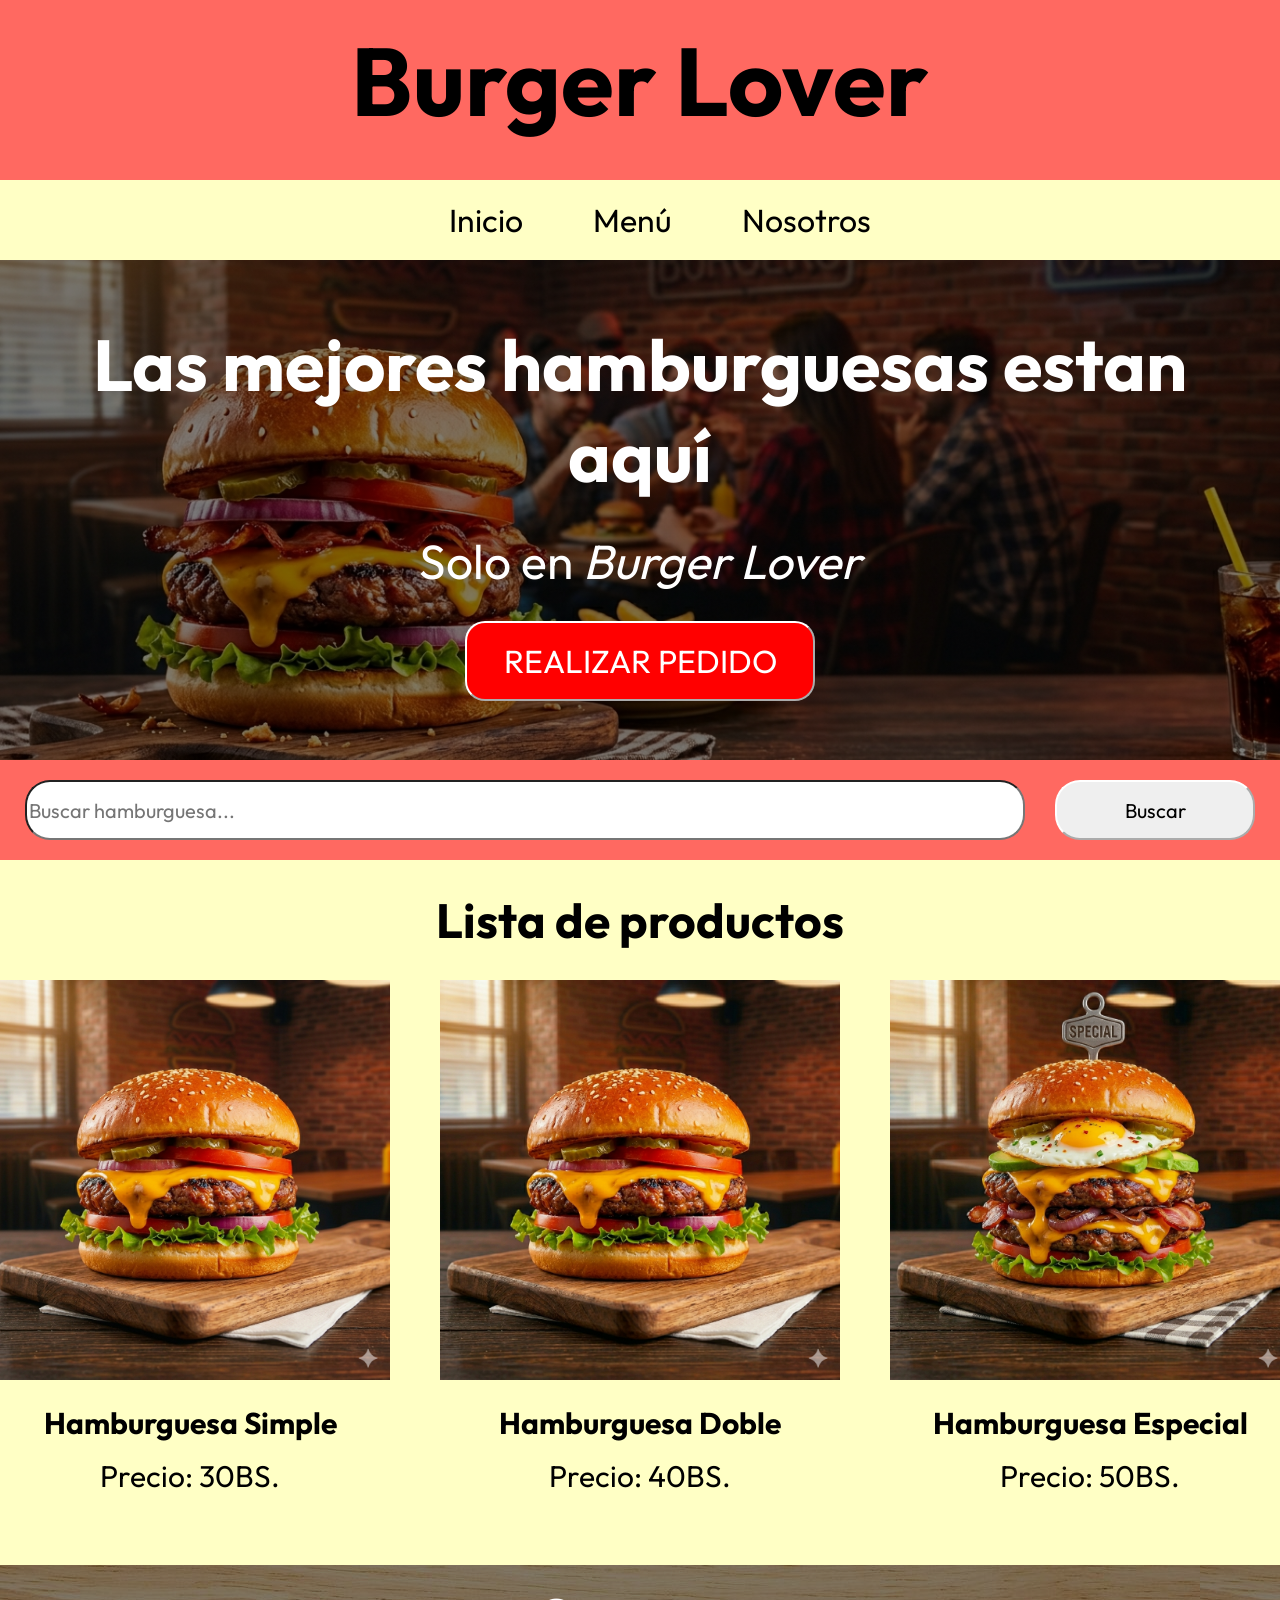
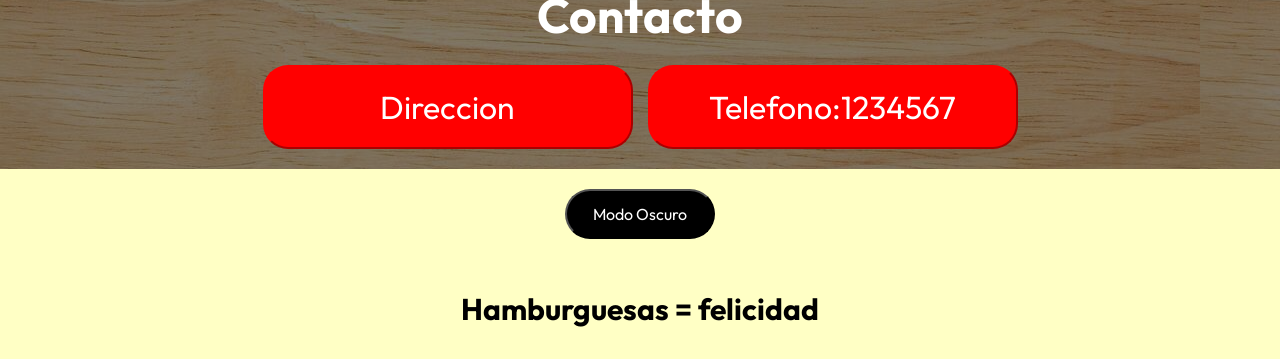
<file: index.html>
<!DOCTYPE html>
<html lang="en">
    <head>
        <meta charset="UTF-8">
        <meta name="viewport" content="width=device-width, initial-scale=1.0">
        <link rel="preconnect" href="https://fonts.googleapis.com">
        <link rel="preconnect" href="https://fonts.gstatic.com" crossorigin>
        <link href="https://fonts.googleapis.com/css2?family=Outfit:wght@100..900&display=swap" rel="stylesheet">
        <link rel="stylesheet" href="styles.css"/>
        <title>
            Burger Lover
        </title>

    </head>
    <body class="modoclaro">
        <header>
           <h1>Burger Lover</h1> 
           <nav id="barranav">
                <ul>
                    <li>
                        <a href="index.html">Inicio</a>
                    </li>
                    <li>
                        <a href="#menu">Menú</a>
                    </li>
                    <li>    
                        <a href="nosotros.html">Nosotros</a>
                    </li>
                </ul>
            </nav>
        </header>

        <section class="hero">
            <h2>Las mejores hamburguesas estan aquí</h2>
            <p>Solo en <em>Burger Lover</em></p>
            
            <a href="formulario.html">
                <button class="boton">REALIZAR PEDIDO</button>
            </a>
        </section>

        <section class="buscador">
            <input type="text" placeholder="Buscar hamburguesa..." id="barra">
            <button class="bbuscar">Buscar</button>
        </section>

        <section id="menu">
                <div class="subt">    
                <h2>Lista de productos</h2>
                </div>
                <div class="listap">
                    <div class="producto">
                        <figure>
                         <img src="hsimple.png" alt="Hamburguesa Simple" height="400px">
                        <figcaption class="textp">
                            <h4>Hamburguesa Simple</h4>
                            <p>Precio: 30BS.</p>
                        </figcaption>
                        </figure>
                    </div>
                    <div class="producto">
                        <figure>
                        <img src="hdoble.png" alt="Hamburguesa Doble" height="400px">
                        <figcaption class="textp">
                            <h4>Hamburguesa Doble</h4>
                            <p>Precio: 40BS.</p>
                        </figcaption>
                        </figure>
                    </div>
                    <div class="producto">
                        <figure>
                        <img src="hespecial.png" alt="Hamburguesa Doble" height="400px">
                        <figcaption class="textp">
                            <h4>Hamburguesa Especial</h4>
                            <p>Precio: 50BS.</p>
                        </figcaption>
                        </figure>
                    </div>
                </div>
        </section>
        
        <section class="contacto">
            <h2 class="ctit"> Contacto</h2>
            <div class="ccont">
                <button class="botonc">
                    <a href="https://maps.app.goo.gl/dwa28QpfUqUkzfxB6" class="direc" target="_blank">Direccion</a>
                </button>
                <button class="botonc">
                     <p>Telefono:1234567</p>
                </button>
            </div>
        </section>

        <div class="textp">
            <button class="botonos">
                Modo Oscuro
            </button>
        </div>

        <footer class="textp">
            <p><strong>Hamburguesas = felicidad</strong></p>
        </footer>
    </body>
</html>
</file>
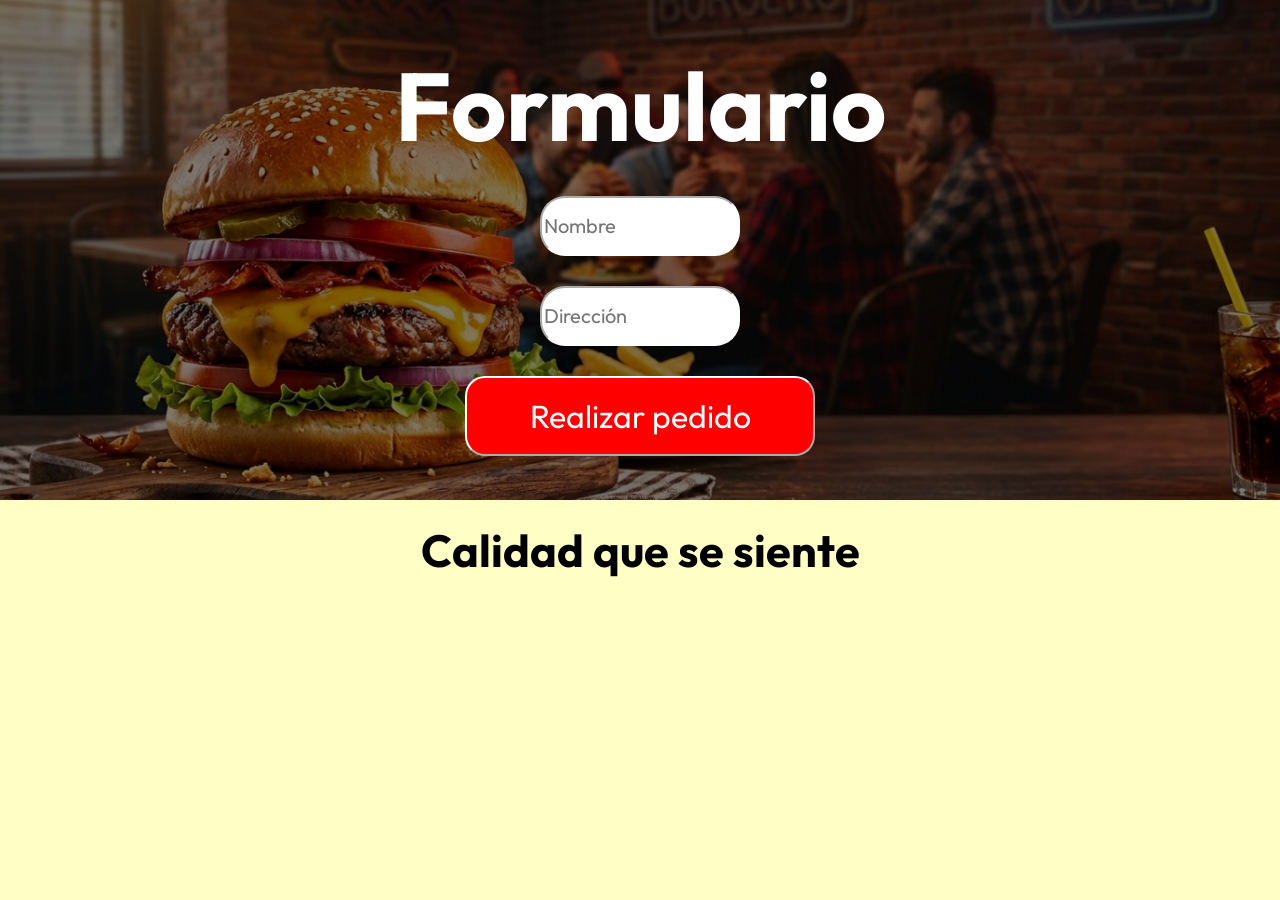
<file: formulario.html>
<!DOCTYPE html>
<html lang="en">
    <head>
        <meta charset="UTF-8">
        <meta name="viewport" content="width=device-width, initial-scale=1.0">
        <link rel="preconnect" href="https://fonts.googleapis.com">
        <link rel="preconnect" href="https://fonts.gstatic.com" crossorigin>
        <link href="https://fonts.googleapis.com/css2?family=Outfit:wght@100..900&display=swap" rel="stylesheet">
        <link rel="stylesheet" href="styles.css"/>
        <title>
            Formulario
        </title>
    </head>
    <body>
        <div class="hero"> 
            <h1>Formulario</h1> 
            <form class="formulario">
                <input type="text" placeholder="Nombre" class="bbuscar">
                <input type="text" placeholder="Dirección" class="bbuscar">
                <button type="submit" class="boton">Realizar pedido</button>
            </form>
        </div>
        <footer class="textp">
            <h2>Calidad que se siente</h2>
        </footer>
    </body>
</html>
</file>
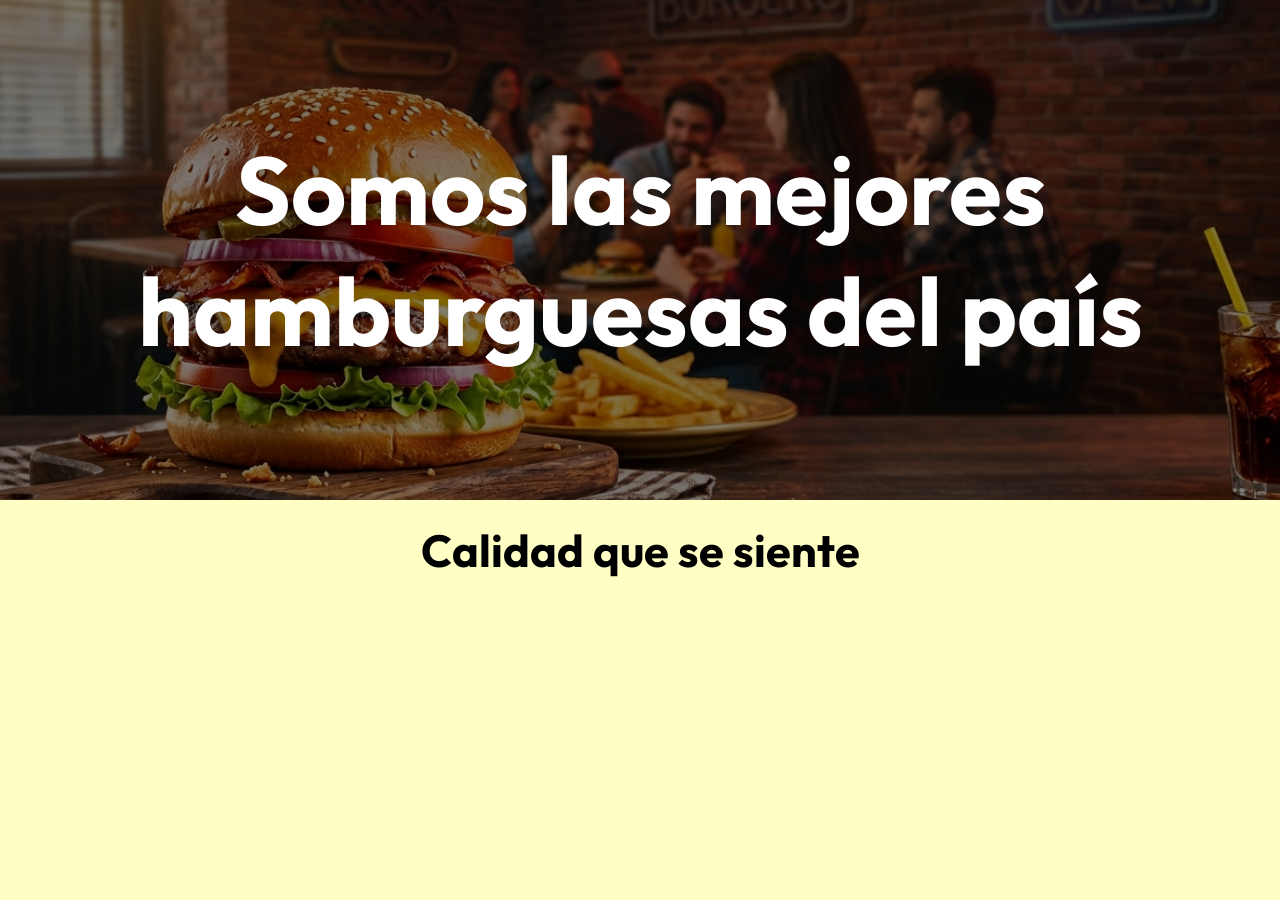
<file: nosotros.html>
<!DOCTYPE html>
<html lang="en">
    <head>
        <meta charset="UTF-8">
        <meta name="viewport" content="width=device-width, initial-scale=1.0">
        <link rel="preconnect" href="https://fonts.googleapis.com">
        <link rel="preconnect" href="https://fonts.gstatic.com" crossorigin>
        <link href="https://fonts.googleapis.com/css2?family=Outfit:wght@100..900&display=swap" rel="stylesheet">
        <link rel="stylesheet" href="styles.css"/>
        <title>
            Nosotros
        </title>
    </head>
    <body>
        <div class="hero"> 
            <h1>Somos las mejores hamburguesas del país</h1> 
        </div>
        <footer class="textp">
            <h2>Calidad que se siente</h2>
        </footer>
    </body>
</html>
</file>
<file: styles.css>
html{
  font-family: "Outfit", sans-serif;
}

body{
    background-color: #ffffc5;
    color:#000000;
}

.dark {
  background: #ff6961;
  color: white;
}

* {
    margin: 0;
    box-sizing: border-box;
}

a {
    text-decoration: none;
    color: inherit;
}

header h1 {
    height: 180px;
    background-color: #ff6961;
    font-size: 6rem;
    text-align: center;
    padding: 20px;
}

#barranav{
    height: 80px;
    font-size: 2rem; 
    display: flex;
    flex-direction: row;
    justify-content: center;
    align-items: center;
    padding: 10px;
}

#barranav ul {
    display: flex;
    list-style: none;
    gap: 70px;
}

.hero {
    background-image: linear-gradient(rgba(0,0,0,0.5), rgba(0,0,0,0.5)), url(img1.png);
    background-size: cover;
    background-position: center;
    height: 500px;
    text-align: center;
    color: #ffffff ;
    font-size: 3rem;
    display: flex;
    flex-direction: column;
    justify-content: center;
    align-items: center;
    gap: 30px;
    padding: 20px;
}

.boton {
    font-family: "Outfit", sans-serif;
    background-color: #FF0000;
    font-size: 2rem;
    color: #ffffff;
    height: 80px;
    width: 350px;
    padding: 10px;
    border-color: #ffffff;
    border-radius: 20px;
    
}

.buscador {
    background-color: #ff6961;
    height: 100px;
    display: flex;
    flex-direction: row;
    align-items: center;
    justify-content: center;
    gap: 30px;
    padding: 20px;
}

#barra {
    width: 100%;
    max-width:1000px;
    height: 60px;
    font-family: "Outfit", sans-serif;
    font-size: 20px;
    border-radius: 25px;
}

.bbuscar{
    width: 100%;
    max-width: 200px;
    height: 60px;
    font-family: "Outfit", sans-serif;
    font-size: 20px;
    border-color: white;
    border-radius: 25px;

}

.listap {

    display: flex;
    flex-direction: row;
    justify-content: center;
    align-items: center;
    gap: 50px;
    padding-bottom: 50px;
}

.subt {
    font-size: 2rem;
    text-align: center;
    padding: 30px;
    display: flex;
    flex-direction: row;
    justify-content: center;
    align-items: center;

}

.textp {
    text-align: center;
    display: flex;
    flex-direction: column;
    justify-content: center;
    align-items: center;
    gap: 15px;
    font-size: 30px;
    padding: 20px;
}  

.contacto {
    background-image: linear-gradient(rgba(0,0,0,0.5), rgba(0,0,0,0.5)), url(contactofondo.jpg);
    color: #ffffff;
    text-align: center;
    padding: 20px;
    font-size: 2rem;
}

.ccont {
    display: flex;
    flex-direction: row;
    justify-content: center;
    align-items: center;
    gap: 15px;
}
.botonc {
    font-family: "Outfit", sans-serif;
    margin-top: 20px;
    padding: 20px;
    width: 370px;
    background-color: #FF0000;
    color: #ffffff;
    border-color: #FF0000;
    border-radius: 25px;
    font-size: 2rem;
}

.botonos {
    height: 50px;
    width: 150px;
    font-family: "Outfit", sans-serif;
    background-color: #000000;
    color: #ffffff;
    border-radius: 25px;
    font-size: 1rem;
}

.formulario{
    display: flex;
    flex-direction: column;
    justify-content: center;
    align-items: center;
    gap: 30px;
}

footer{
    height: 100px;
}

@media (max-width: 768px) {

    header h1 {
        font-size: 2.5rem;
        height: auto;
        padding: 15px;
    }

    #barranav {
        height: auto;
    }

    #barranav ul {
        flex-direction: column;
        gap: 15px;
        font-size: 1.5rem;
    }

    .hero {
        height: auto;
        font-size: 1.5rem;
        padding: 40px 20px;
    }

    .boton {
        width: 90%;
        font-size: 1.2rem;
        height: auto;
        padding: 15px;
    }

    .buscador {
        flex-direction: column;
        height: auto;
        gap: 15px;
    }

    #barra {
        width: 90%;
    }

    #bbuscar {
        width: 60%;
    }

    .listap {
        flex-direction: column;
        gap: 30px;
    }

    .producto img {
        width: 90%;
        height: auto;
    }

    .textp {
        font-size: 20px;
    }

    .ccont {
        flex-direction: column;
    }

    .botonc {
        width: 90%;
        font-size: 1.2rem;
    }

    footer {
        height: auto;
        padding: 20px;
    }
}
</file>
